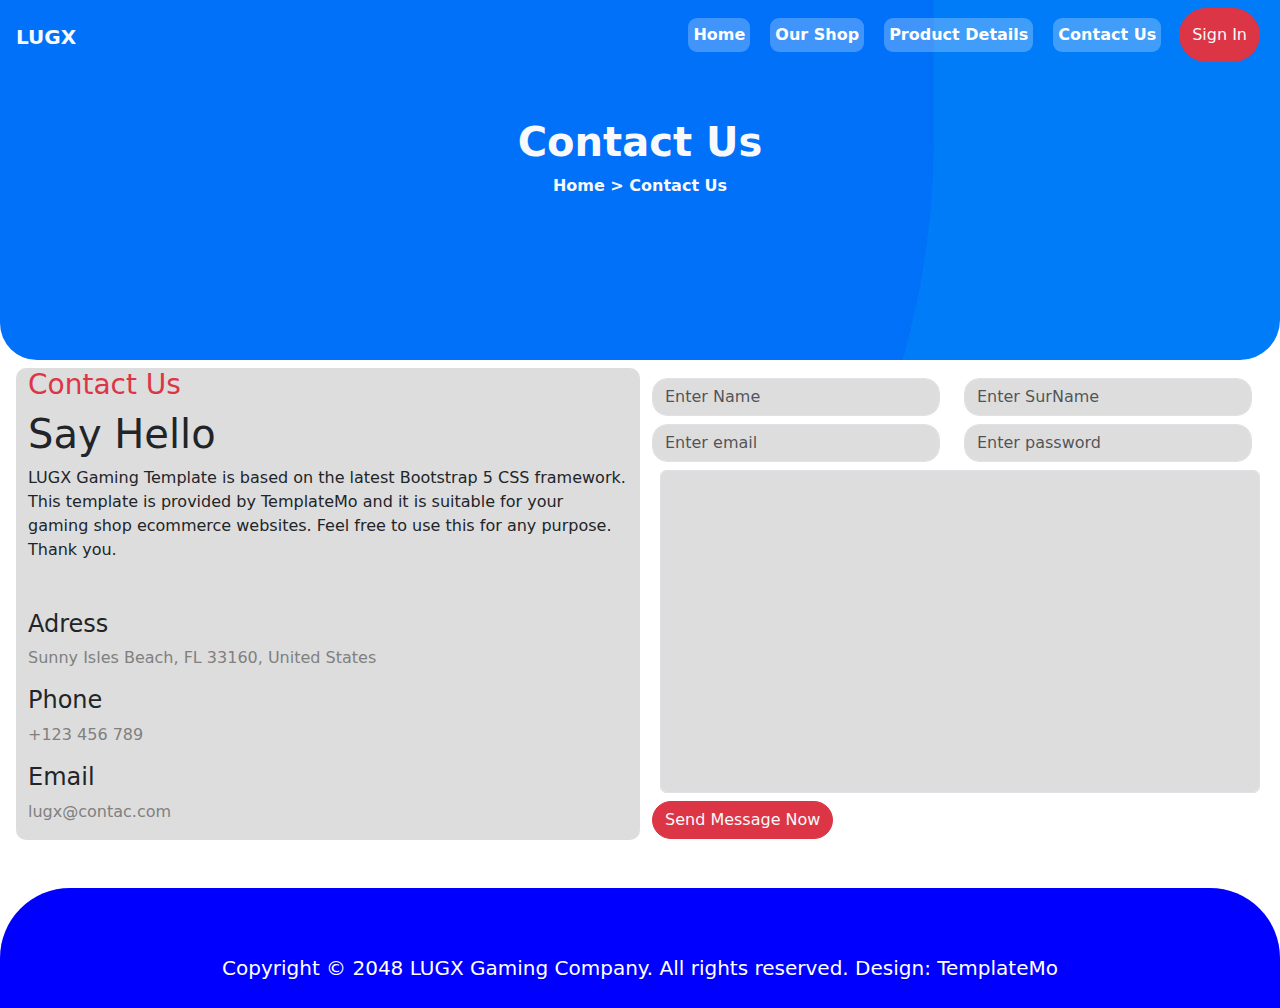
<file: contact.html>
<!DOCTYPE html>
<html lang="ar">

<head>
    <meta charset="UTF-8">
    <meta name="viewport" content="width=device-width, initial-scale=1.0">
    <title>Lugx</title>
    <link rel="stylesheet" href="style.css">
    <link rel="stylesheet" href="https://cdnjs.cloudflare.com/ajax/libs/font-awesome/6.4.2/css/all.min.css" integrity="sha512-z3gLpd7yknf1YoNbCzqRKc4qyor8gaKU1qmn+CShxbuBusANI9QpRohGBreCFkKxLhei6S9CQXFEbbKuqLg0DA==" crossorigin="anonymous" referrerpolicy="no-referrer"
    />
    <link href="https://cdn.jsdelivr.net/npm/bootstrap@5.3.3/dist/css/bootstrap.min.css" rel="stylesheet" integrity="sha384-QWTKZyjpPEjISv5WaRU9OFeRpok6YctnYmDr5pNlyT2bRjXh0JMhjY6hW+ALEwIH" crossorigin="anonymous">

</head>

<body>
    <!-- start page -->
    <div class="page">
        <div class="header position-relative" id="one">
            <nav class="navbar navbar-expand-lg">
                <div class="container-fluid">
                    <a class="navbar-brand text-light fw-bold" href="#"> <i class="fa-brands fa-pied-piper" style="color: #efeff1;margin-right: 4px;font-size: 27px;"></i>LUGX</a>
                    <button class="navbar-toggler" type="button" data-bs-toggle="collapse" data-bs-target="#navbarSupportedContent" aria-controls="navbarSupportedContent" aria-expanded="false" aria-label="Toggle navigation">
                    <span class="navbar-toggler-icon"></span>
                  </button>
                    <div class="collapse navbar-collapse" id="navbarSupportedContent">
                        <ul class="navbar-nav ms-auto mb-2 mb-lg-0">
                            <li class="nav-item">
                                <a class="nav-link active" aria-current="page" href="index.html">Home</a>
                            </li>
                            <li class="nav-item">
                                <a class="nav-link" href="shop.html">Our Shop</a>
                            </li>
                            <li class="nav-item">
                                <a class="nav-link" href="product.html">Product Details</a>
                            </li>
                            <li class="nav-item">
                                <a class="nav-link" href="contact.html">Contact Us</a>
                            </li>
                            <button class="btn btn-danger text-light rounded-pill ms-2 me-2" style="width: fit-content;">Sign In</button>
                        </ul>
                    </div>
                </div>
            </nav>
            <div class="content text-center mt-5">
                <div class="row mt-4 m-2  ">
                    <div class="col-12">
                        <h1 class="text-light fw-bold">Contact Us</h1>
                        <span class="text-light fw-bold">Home > Contact Us</span>
                    </div>

                </div>
            </div>
            <!-- --------------------------------------------------------------- -->

        </div>
        <!-- start content -->
        <div class="content m-2">
            <div class=" row m-2 ">
                <div class="col-md-6 col-lg-6 " style="background-color: #ddd;border-radius: 10px;;">
                    <div class="info ">
                        <h3 class="text-danger mb-2 ">Contact Us</h3>
                        <h1 class="text-dark mb-2 ">Say Hello</h1>
                        <p>LUGX Gaming Template is based on the latest Bootstrap 5 CSS framework. This template is provided by TemplateMo and it is suitable for your gaming shop ecommerce websites. Feel free to use this for any purpose. Thank you.</p>
                        <div class="content mt-5 ">
                            <h4>Adress</h4>
                            <p style="color: grey; ">Sunny Isles Beach, FL 33160, United States
                            </p>
                            <h4>Phone</h4>
                            <p style="color: grey; ">+123 456 789
                            </p>
                            <h4>Email</h4>
                            <p style="color: grey; ">lugx@contac.com
                            </p>

                        </div>
                    </div>
                </div>
                <div class="col-md-6 col-lg-6 " style="margin-top: 10px;">
                    <form>
                        <div class="row mb-2">
                            <div class="col ">
                                <input type="text " style="border-radius: 15px;background-color: #ddd;" class="form-control " placeholder="Enter Name " name="email ">
                            </div>
                            <div class="col ">
                                <input type="text " style="border-radius: 15px;background-color: #ddd;" class="form-control " placeholder="Enter SurName " name="pswd ">
                            </div>
                        </div>
                    </form>
                    <form>
                        <div class="row mt-2">
                            <div class="col ">
                                <input type="email " style="border-radius: 15px;background-color: #ddd;" class="form-control " placeholder="Enter email " name="email ">
                            </div>
                            <div class="col ">
                                <input type="password " style="border-radius: 15px;background-color: #ddd;" class="form-control " placeholder="Enter password " name="pswd ">
                            </div>
                        </div>
                    </form>
                    <textarea class="form-control m-2" style="background-color: #ddd;resize: none;height: 70%;" rows="5" id="comment" name="text"></textarea>
                    <button class="btn btn-danger text-light rounded-pill">Send Message Now</button>
                </div>
            </div>
        </div>
        <!-- end content -->
        <!-- start after content -->
        <!-- end after contetnt -->
        <!-- start action -->
        <!-- end action -->
        <div class="footer mt-5 ">
            <div class=" mt-5 continer text-center ">
                <h5>Copyright © 2048 LUGX Gaming Company. All rights reserved. Design: TemplateMo</h5>

            </div>
        </div>
        <!-- end top game-->
    </div>
    <!-- end page -->














    <script src="https://cdn.jsdelivr.net/npm/bootstrap@5.3.3/dist/js/bootstrap.bundle.min.js " integrity="sha384-YvpcrYf0tY3lHB60NNkmXc5s9fDVZLESaAA55NDzOxhy9GkcIdslK1eN7N6jIeHz " crossorigin="anonymous "></script>
</body>

</html>

</html>
</file>
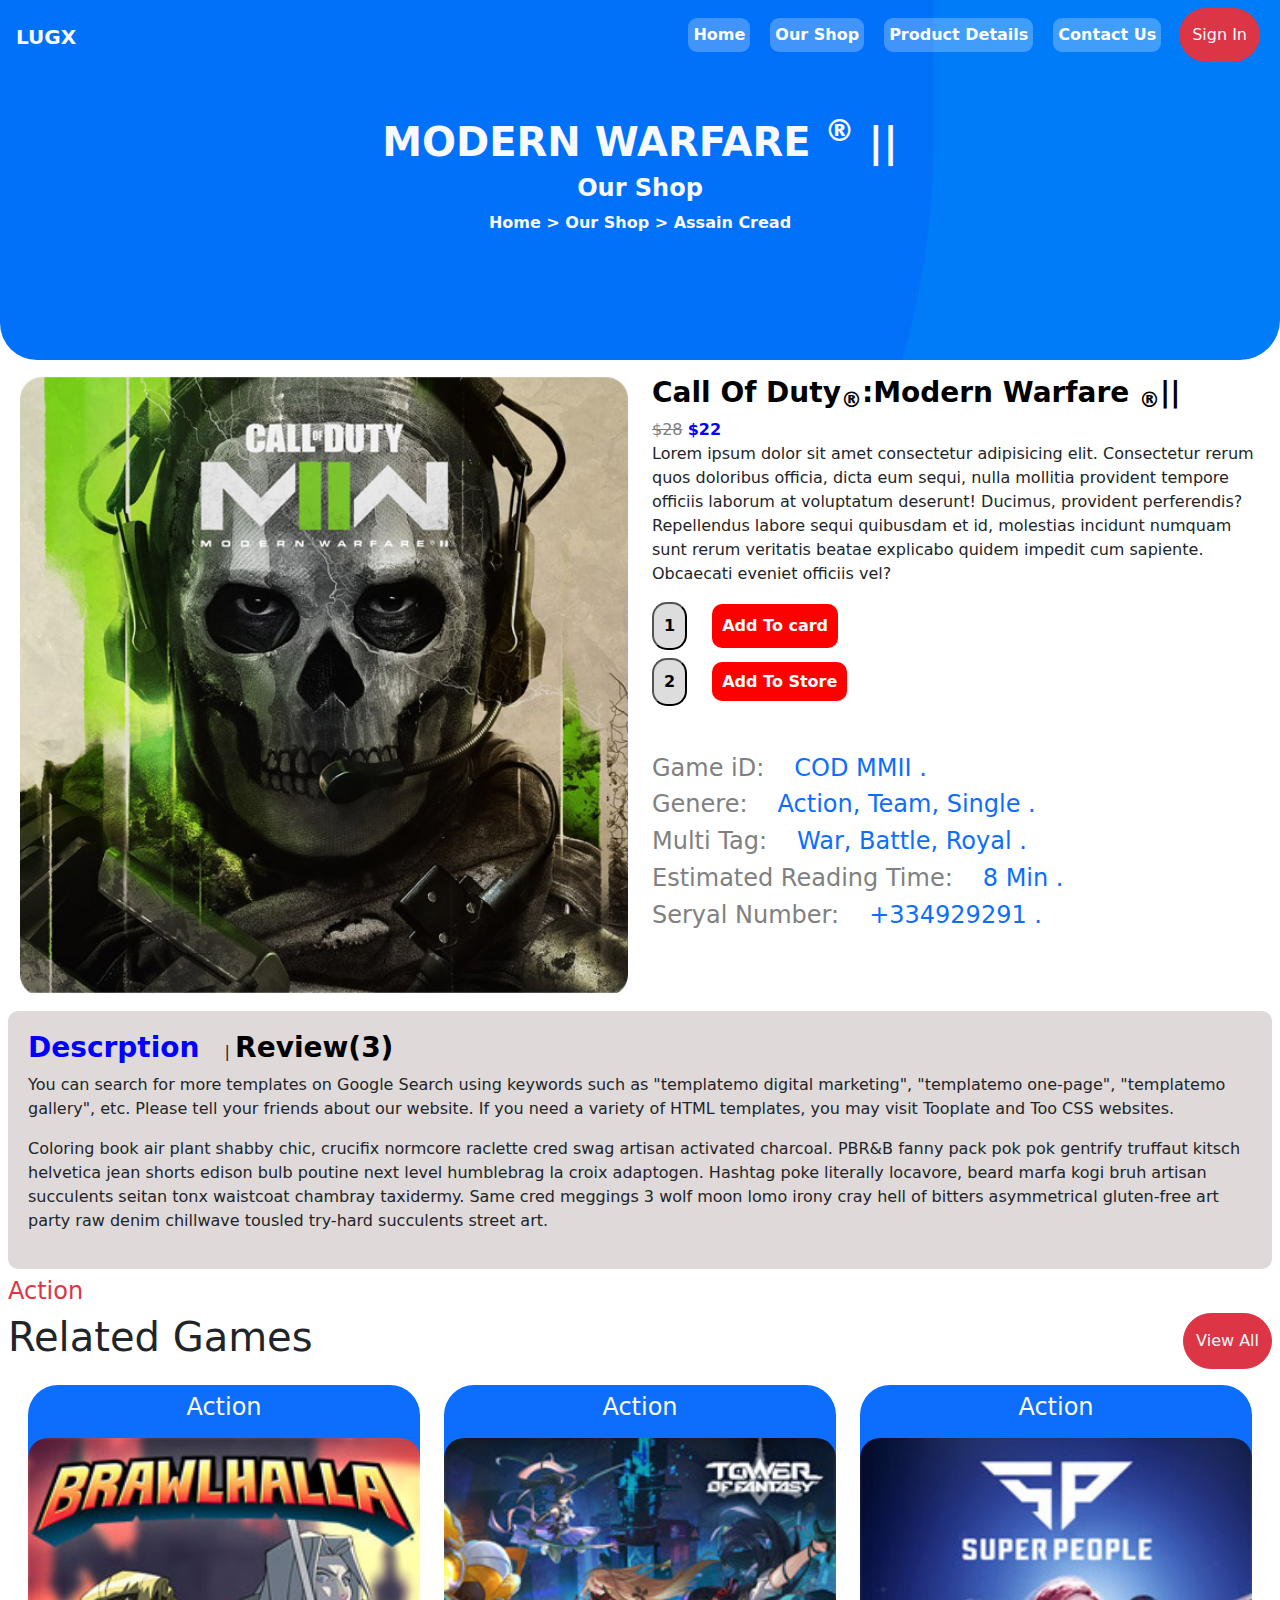
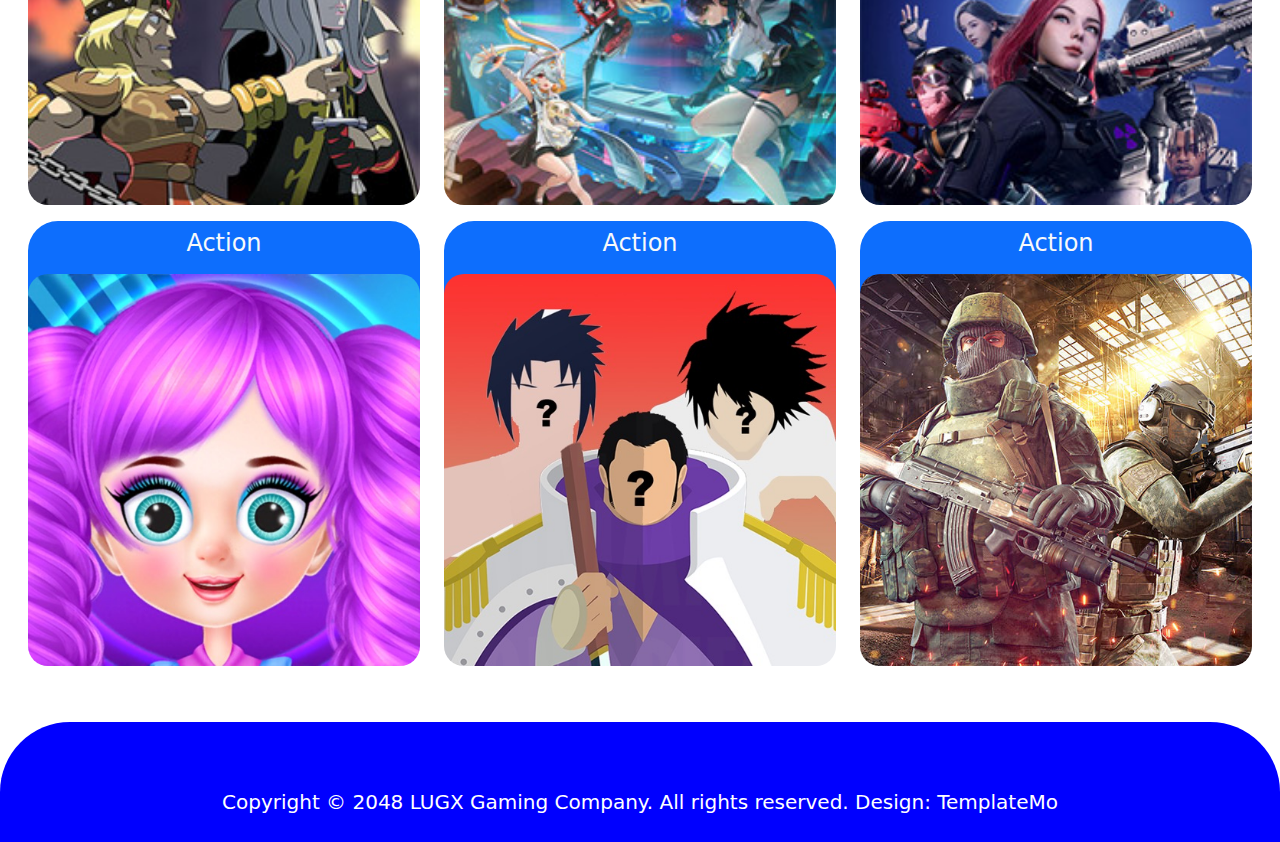
<file: produt.html>
<!DOCTYPE html>
<html lang="ar">

<head>
    <meta charset="UTF-8">
    <meta name="viewport" content="width=device-width, initial-scale=1.0">
    <title>Lugx</title>
    <link rel="stylesheet" href="style.css">
    <link rel="stylesheet" href="https://cdnjs.cloudflare.com/ajax/libs/font-awesome/6.4.2/css/all.min.css" integrity="sha512-z3gLpd7yknf1YoNbCzqRKc4qyor8gaKU1qmn+CShxbuBusANI9QpRohGBreCFkKxLhei6S9CQXFEbbKuqLg0DA==" crossorigin="anonymous" referrerpolicy="no-referrer"
    />
    <link href="https://cdn.jsdelivr.net/npm/bootstrap@5.3.3/dist/css/bootstrap.min.css" rel="stylesheet" integrity="sha384-QWTKZyjpPEjISv5WaRU9OFeRpok6YctnYmDr5pNlyT2bRjXh0JMhjY6hW+ALEwIH" crossorigin="anonymous">

</head>

<body>
    <!-- start page -->
    <div class="page">
        <div class="header position-relative" id="one">
            <nav class="navbar navbar-expand-lg">
                <div class="container-fluid">
                    <a class="navbar-brand text-light fw-bold" href="#"> <i class="fa-brands fa-pied-piper" style="color: #efeff1;margin-right: 4px;font-size: 27px;"></i>LUGX</a>
                    <button class="navbar-toggler" type="button" data-bs-toggle="collapse" data-bs-target="#navbarSupportedContent" aria-controls="navbarSupportedContent" aria-expanded="false" aria-label="Toggle navigation">
                    <span class="navbar-toggler-icon"></span>
                  </button>
                    <div class="collapse navbar-collapse" id="navbarSupportedContent">
                        <ul class="navbar-nav ms-auto mb-2 mb-lg-0">
                            <li class="nav-item">
                                <a class="nav-link active" aria-current="page" href="index.html">Home</a>
                            </li>
                            <li class="nav-item">
                                <a class="nav-link" href="shop.html">Our Shop</a>
                            </li>
                            <li class="nav-item">
                                <a class="nav-link" href="product.html">Product Details</a>
                            </li>
                            <li class="nav-item">
                                <a class="nav-link" href="contact.html">Contact Us</a>
                            </li>
                            <button class="btn btn-danger text-light rounded-pill ms-2 me-2" style="width: fit-content;">Sign In</button>
                        </ul>
                    </div>
                </div>
            </nav>
            <div class="content text-center mt-5">
                <div class="row mt-4 m-2  ">
                    <div class="col-12">
                        <h1 class="text-light fw-bold">MODERN WARFARE <sup>&reg;</sup> || </h1>
                        <h4 class="text-light fw-bold">Our Shop</h4>
                        <span class="text-light fw-bold">Home > Our Shop > Assain Cread</span>
                    </div>

                </div>
            </div>
            <!-- --------------------------------------------------------------- -->

        </div>
        <!-- start content -->
        <div class="content">
            <div class="row mt-2 m-2">
                <div class="col-md-6 col-lg-6 mb-2 mt-2">
                    <div class="image text-center mx-auto">
                        <img src="img/single-game.jpg" class=" w-100 rounded" alt="">
                    </div>

                </div>
                <div class="col-md-6 col-lg-6 mb-2 mt-2">
                    <div class="text">
                        <h3 style="color: black;font-weight: bold;">Call Of Duty<sub>&reg;</sub>:Modern Warfare <sub>&reg;</sub>||</h3>
                        <span style="color: grey;"> <del>$28</del></span>
                        <span style="color: blue; font-weight: bold;">$22</span>

                        <p>Lorem ipsum dolor sit amet consectetur adipisicing elit. Consectetur rerum quos doloribus officia, dicta eum sequi, nulla mollitia provident tempore officiis laborum at voluptatum deserunt! Ducimus, provident perferendis? Repellendus
                            labore sequi quibusdam et id, molestias incidunt numquam sunt rerum veritatis beatae explicabo quidem impedit cum sapiente. Obcaecati eveniet officiis vel?</p>
                        <button style="background-color: #ddd;padding: 10px;border-radius: 15px;color: black;font-weight: bold;">1</button>
                        <span style="color: white;font-weight: bold;background-color: red;margin-bottom: 10px;display: inline-block;padding: 10px;border-radius: 10px;margin-left: 20px;cursor: pointer;">Add To card</span>
                        <br>
                        <button style="background-color: #ddd;padding: 10px;border-radius: 15px;color: black;font-weight: bold;">2</button>
                        <span style="color: white;font-weight: bold;background-color: red;margin-top: 5px;padding: 10px;border-radius: 10px;margin-left: 20px;cursor: pointer;">Add To Store</span>
                    </div>
                    <div class="end mt-5">
                        <div class="box d-flex">
                            <h4 style="color: gray;margin-right: 30px;">Game iD:</h4>
                            <h4 class="text-primary"> COD MMII .</h4>

                        </div>
                        <div class="box d-flex">
                            <h4 style="color: gray;margin-right: 30px;">Genere:</h4>
                            <h4 class="text-primary"> Action, Team, Single .</h4>

                        </div>
                        <div class="box d-flex">
                            <h4 style="color: gray;margin-right: 30px;">Multi Tag:</h4>
                            <h4 class="text-primary"> War, Battle, Royal .</h4>

                        </div>
                        <div class="box d-flex">
                            <h4 style="color: gray;margin-right: 30px;">Estimated Reading Time:</h4>
                            <h4 class="text-primary"> 8 Min .</h4>

                        </div>
                        <div class="box d-flex">
                            <h4 style="color: gray;margin-right: 30px;">Seryal Number:</h4>
                            <h4 class="text-primary"> +334929291 .</h4>

                        </div>

                    </div>

                </div>
            </div>
        </div>
        <!-- end content -->
        <!-- start after content -->
        <div class="after-ontent m-2" style="background-color: #dfd9d9;padding: 20px;border-radius: 10px;margin: 10px auto;">
            <div class="continer">
                <h3 style="color: blue;font-weight: bold;margin-right: 20px; display: inline-block;">
                    Descrption

                </h3>
                <span>|</span>
                <h3 style="color: black;font-weight: bold;display: inline-block;">Review(3)
                </h3>
                <p class="mb-3">You can search for more templates on Google Search using keywords such as "templatemo digital marketing", "templatemo one-page", "templatemo gallery", etc. Please tell your friends about our website. If you need a variety of HTML templates,
                    you may visit Tooplate and Too CSS websites.</p>
                <p>
                    Coloring book air plant shabby chic, crucifix normcore raclette cred swag artisan activated charcoal. PBR&B fanny pack pok pok gentrify truffaut kitsch helvetica jean shorts edison bulb poutine next level humblebrag la croix adaptogen. Hashtag poke literally
                    locavore, beard marfa kogi bruh artisan succulents seitan tonx waistcoat chambray taxidermy. Same cred meggings 3 wolf moon lomo irony cray hell of bitters asymmetrical gluten-free art party raw denim chillwave tousled try-hard succulents
                    street art.</p>

            </div>
        </div>
        <!-- end after contetnt -->
        <!-- start action -->
        <div class="action m-2">
            <div class="continer">
                <h4 class="text-danger">Action</h4>
                <div class="box  d-flex justify-content-between  ">
                    <h1>Related Games</h1>
                    <button class="btn btn-danger text-light  rounded-pill">View All</button>
                </div>

            </div>
            <div class="content">
                <div class="row m-2">
                    <div class="col-md-4 col-lg-4">
                        <div class="box mb-2  text-center bg-primary" style="border-radius: 30px;">
                            <h4 class="text-light m-2 p-2">Action</h4>
                            <div class="image">
                                <img src="img/categories-01 (1).jpg" style="border-top-left-radius: 20px;border-top-right-radius: 20px;border-bottom-left-radius: 20px;
                                border-bottom-right-radius: 20px;" class="w-100" alt="">
                            </div>

                        </div>

                    </div>
                    <div class="col-md-4 col-lg-4">
                        <div class="box mb-2  text-center bg-primary" style="border-radius: 30px;">
                            <h4 class="text-light m-2 p-2">Action</h4>
                            <div class="image">
                                <img src="img/categories-03.jpg" style="border-top-left-radius: 20px;border-top-right-radius: 20px;border-bottom-left-radius: 20px;
                                border-bottom-right-radius: 20px;" class="w-100" alt="">
                            </div>

                        </div>

                    </div>
                    <div class="col-md-4 col-lg-4">
                        <div class="box mb-2  text-center bg-primary" style="border-radius: 30px;">
                            <h4 class="text-light m-2 p-2">Action</h4>
                            <div class="image">
                                <img src="img/categories-04 (1).jpg" style="border-top-left-radius: 20px;border-top-right-radius: 20px;border-bottom-left-radius: 20px;
                                border-bottom-right-radius: 20px;" class="w-100" alt="">
                            </div>

                        </div>

                    </div>
                    <div class="col-md-4 col-lg-4">
                        <div class="box mb-2  text-center bg-primary" style="border-radius: 30px;">
                            <h4 class="text-light m-2 p-2">Action</h4>
                            <div class="image">
                                <img src="img/team-08.jpg" style="border-top-left-radius: 20px;border-top-right-radius: 20px;border-bottom-left-radius: 20px;
                                border-bottom-right-radius: 20px;" class="w-100" alt="">
                            </div>

                        </div>

                    </div>
                    <div class="col-md-4 col-lg-4">
                        <div class="box mb-2  text-center bg-primary" style="border-radius: 30px;">
                            <h4 class="text-light m-2 p-2">Action</h4>
                            <div class="image">
                                <img src="img/team-04.jpg" style="border-top-left-radius: 20px;border-top-right-radius: 20px;border-bottom-left-radius: 20px;
                                border-bottom-right-radius: 20px;" class="w-100" alt="">
                            </div>

                        </div>

                    </div>
                    <div class="col-md-4 col-lg-4">
                        <div class="box mb-2  text-center bg-primary" style="border-radius: 30px;">
                            <h4 class="text-light m-2 p-2">Action</h4>
                            <div class="image">
                                <img src="img/team-02.jpg" style="border-top-left-radius: 20px;border-top-right-radius: 20px;border-bottom-left-radius: 20px;
                                border-bottom-right-radius: 20px;" class="w-100" alt="">
                            </div>

                        </div>

                    </div>

                </div>
            </div>
        </div>
        <!-- end action -->
        <div class="footer mt-5 ">
            <div class=" mt-5 continer text-center ">
                <h5>Copyright © 2048 LUGX Gaming Company. All rights reserved. Design: TemplateMo</h5>

            </div>
        </div>
        <!-- end top game-->
    </div>
    <!-- end page -->














    <script src="https://cdn.jsdelivr.net/npm/bootstrap@5.3.3/dist/js/bootstrap.bundle.min.js " integrity="sha384-YvpcrYf0tY3lHB60NNkmXc5s9fDVZLESaAA55NDzOxhy9GkcIdslK1eN7N6jIeHz " crossorigin="anonymous "></script>
</body>

</html>

</html>
</file>
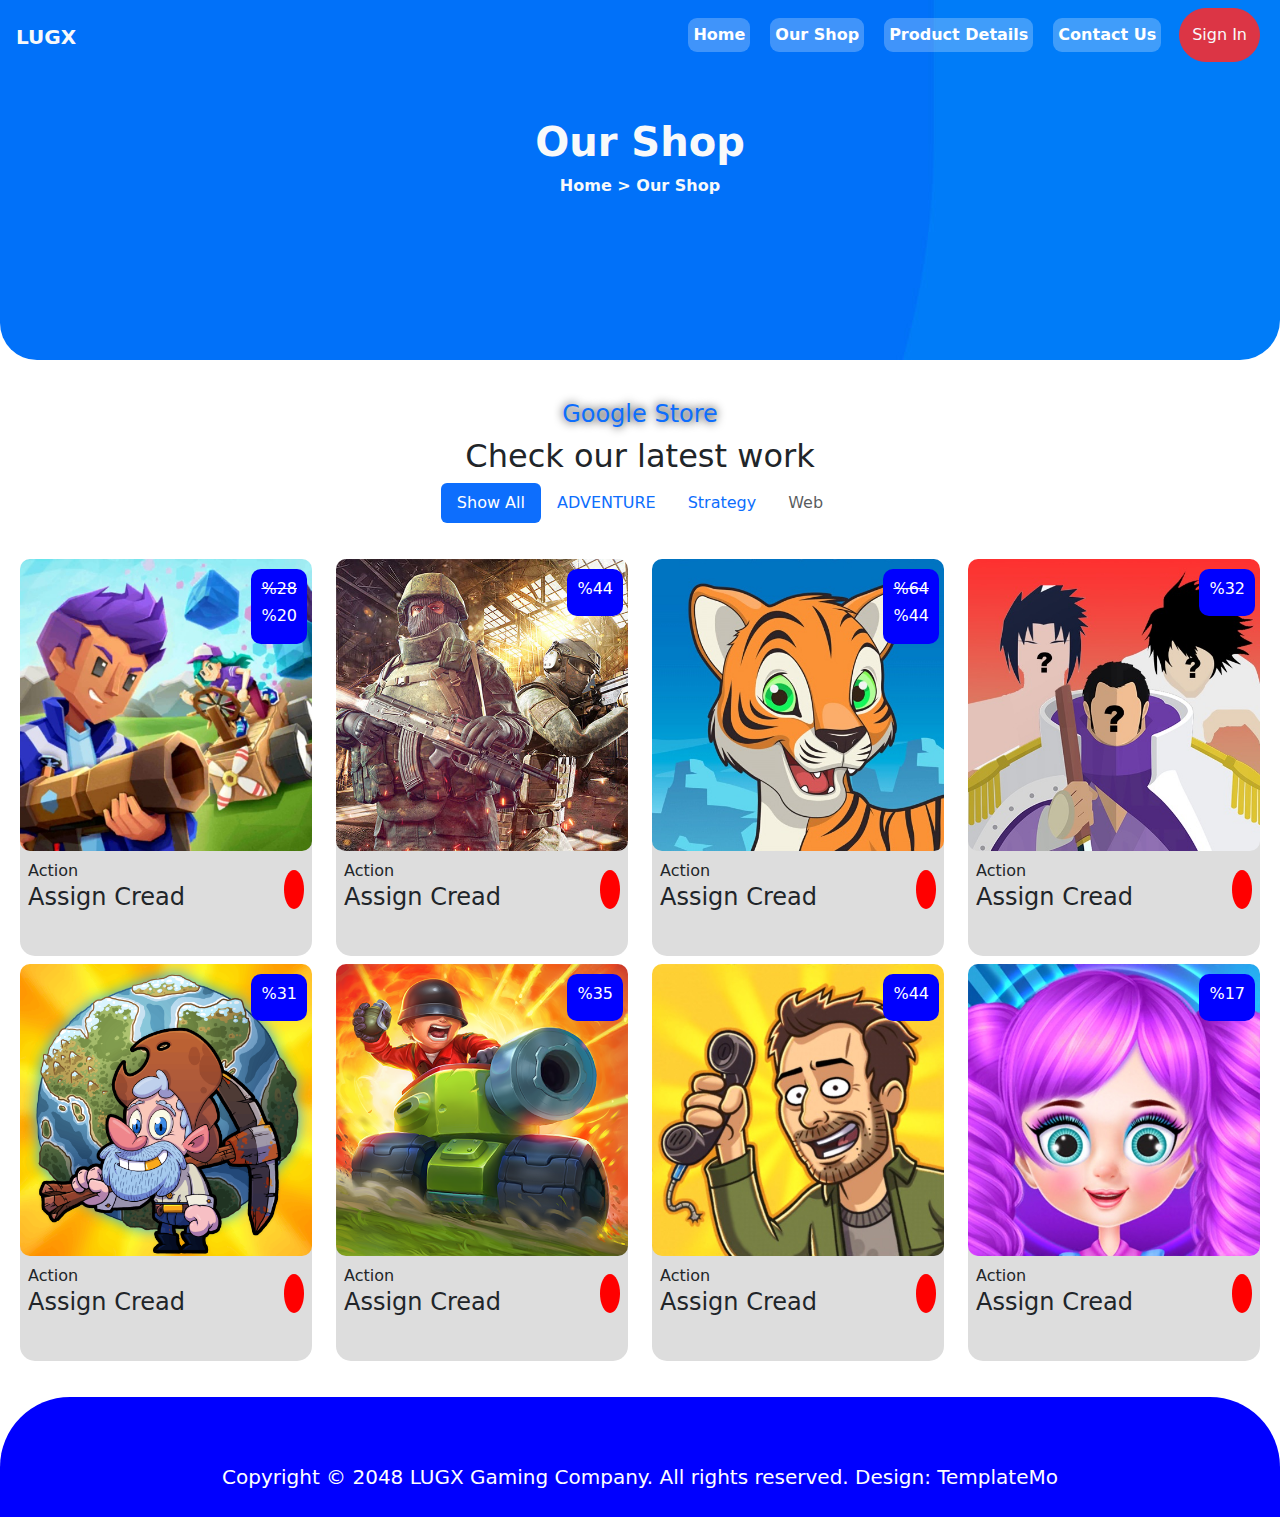
<file: shop.html>
<!DOCTYPE html>
<html lang="ar">

<head>
    <meta charset="UTF-8">
    <meta name="viewport" content="width=device-width, initial-scale=1.0">
    <title>Lugx</title>
    <link rel="stylesheet" href="style.css">
    <link rel="stylesheet" href="https://cdnjs.cloudflare.com/ajax/libs/font-awesome/6.4.2/css/all.min.css" integrity="sha512-z3gLpd7yknf1YoNbCzqRKc4qyor8gaKU1qmn+CShxbuBusANI9QpRohGBreCFkKxLhei6S9CQXFEbbKuqLg0DA==" crossorigin="anonymous" referrerpolicy="no-referrer"
    />
    <link href="https://cdn.jsdelivr.net/npm/bootstrap@5.3.3/dist/css/bootstrap.min.css" rel="stylesheet" integrity="sha384-QWTKZyjpPEjISv5WaRU9OFeRpok6YctnYmDr5pNlyT2bRjXh0JMhjY6hW+ALEwIH" crossorigin="anonymous">

</head>

<body>
    <!-- start page -->
    <div class="page">
        <div class="header position-relative" id="one">
            <nav class="navbar navbar-expand-lg">
                <div class="container-fluid">
                    <a class="navbar-brand text-light fw-bold" href="#"> <i class="fa-brands fa-pied-piper" style="color: #efeff1;margin-right: 4px;font-size: 27px;"></i>LUGX</a>
                    <button class="navbar-toggler" type="button" data-bs-toggle="collapse" data-bs-target="#navbarSupportedContent" aria-controls="navbarSupportedContent" aria-expanded="false" aria-label="Toggle navigation">
                    <span class="navbar-toggler-icon"></span>
                  </button>
                    <div class="collapse navbar-collapse" id="navbarSupportedContent">
                        <ul class="navbar-nav ms-auto mb-2 mb-lg-0">
                            <li class="nav-item">
                                <a class="nav-link active" aria-current="page" href="index.html">Home</a>
                            </li>
                            <li class="nav-item">
                                <a class="nav-link" href="shop.html">Our Shop</a>
                            </li>
                            <li class="nav-item">
                                <a class="nav-link" href="produt.html">Product Details</a>
                            </li>
                            <li class="nav-item">
                                <a class="nav-link" href="contact.html">Contact Us</a>
                            </li>
                            <button class="btn btn-danger text-light rounded-pill ms-2 me-2" style="width: fit-content;">Sign In</button>
                        </ul>
                    </div>
                </div>
            </nav>
            <div class="content text-center mt-5">
                <div class="row mt-4 m-2  ">
                    <div class="col-12">
                        <h1 class="text-light fw-bold">Our Shop</h1>
                        <span class="text-light fw-bold">Home > Our Shop</span>
                    </div>

                </div>
            </div>
            <!-- --------------------------------------------------------------- -->

        </div>
        <!-- start google store -->
        <!-- statrt portfilo -->
        <div class="portfilo" id="por" style="margin-top: 40px;">
            <div class="continer text-center">
                <h4 class="text-primary" style="text-shadow: 0 0 10px black;">Google Store</h4>
                <h2>Check our latest work



                </h2>
            </div>
            <div class="content">
                <ul class="nav nav-pills mb-3 justify-content-center" id="pills-tab" role="tablist">
                    <li class="nav-item" role="presentation">
                        <button class="nav-link active" id="pills-home-tab" data-bs-toggle="pill" data-bs-target="#pills-home" type="button" role="tab" aria-controls="pills-home" aria-selected="true"> Show All</button>
                    </li>
                    <li class="nav-item" role="presentation">
                        <button class="nav-link" id="pills-profile-tab" data-bs-toggle="pill" data-bs-target="#pills-profile" type="button" role="tab" aria-controls="pills-profile" aria-selected="false">ADVENTURE</button>
                    </li>
                    <li class="nav-item" role="presentation">
                        <button class="nav-link" id="pills-contact-tab" data-bs-toggle="pill" data-bs-target="#pills-contact" type="button" role="tab" aria-controls="pills-contact" aria-selected="false">Strategy</button>
                    </li>
                    <li class="nav-item" role="presentation">
                        <button class="nav-link" id="pills-disabled-tab" data-bs-toggle="pill" data-bs-target="#pills-disabled" type="button" role="tab" aria-controls="pills-disabled" aria-selected="false" disabled>Web</button>
                    </li>
                </ul>
                <div class="tab-content" id="pills-tabContent">
                    <div class="tab-pane fade show active" id="pills-home" role="tabpanel" aria-labelledby="pills-home-tab" tabindex="0">
                        <!-- start all -->
                        <div class="row m-2">
                            <div class="col-md-6 col-lg-3 mb-2">
                                <div class="box mb-2 lgh-lg">
                                    <div class="image">
                                        <img src="img/team-01.jpg" class="w-100" alt="">
                                        <div class="info">
                                            <h6 style="text-decoration: line-through;">%28</h6>
                                            <h6>%20</h6>
                                        </div>
                                    </div>
                                    <div class="text d-flex  justify-content-between align-items-center  p-2">
                                        <div class="left">
                                            <span>Action</span>
                                            <h4>Assign Cread</h4>
                                        </div>
                                        <div class="right">
                                            <i class="fa-solid fa-gem" style="color: #edeff3;background-color: red;padding: 10px;border-radius: 50%;transition: 1s;"></i>

                                        </div>
                                    </div>

                                </div>

                            </div>
                            <div class="col-md-6 col-lg-3 mb-2">
                                <div class="box mb-2 lgh-lg">
                                    <div class="image">
                                        <img src="img/team-02.jpg" class="w-100" alt="">
                                        <div class="info">
                                            <h6>%44</h6>
                                        </div>
                                    </div>
                                    <div class="text d-flex  justify-content-between align-items-center  p-2">
                                        <div class="left">
                                            <span>Action</span>
                                            <h4>Assign Cread</h4>
                                        </div>
                                        <div class="right">
                                            <i class="fa-solid fa-gem" style="color: #edeff3;background-color: red;padding: 10px;border-radius: 50%;transition: 1s;"></i>

                                        </div>
                                    </div>

                                </div>

                            </div>
                            <div class="col-md-6 col-lg-3 mb-2">
                                <div class="box mb-2 lgh-lg">
                                    <div class="image">
                                        <img src="img/team-03.jpg" class="w-100" alt="">
                                        <div class="info">
                                            <h6 style="text-decoration: line-through;">%64</h6>
                                            <h6>%44</h6>
                                        </div>
                                    </div>
                                    <div class="text d-flex  justify-content-between align-items-center  p-2">
                                        <div class="left">
                                            <span>Action</span>
                                            <h4>Assign Cread</h4>
                                        </div>
                                        <div class="right">
                                            <i class="fa-solid fa-gem" style="color: #edeff3;background-color: red;padding: 10px;border-radius: 50%;transition: 1s;"></i>

                                        </div>
                                    </div>

                                </div>

                            </div>
                            <div class="col-md-6 col-lg-3 mb-2">
                                <div class="box mb-2 lgh-lg">
                                    <div class="image">
                                        <img src="img/team-04.jpg" class="w-100" alt="">
                                        <div class="info">
                                            <h6>%32</h6>
                                        </div>
                                    </div>
                                    <div class="text d-flex  justify-content-between align-items-center  p-2">
                                        <div class="left">
                                            <span>Action</span>
                                            <h4>Assign Cread</h4>
                                        </div>
                                        <div class="right">
                                            <i class="fa-solid fa-gem" style="color: #edeff3;background-color: red;padding: 10px;border-radius: 50%;transition: 1s;"></i>

                                        </div>
                                    </div>

                                </div>

                            </div>
                            <div class="col-md-6 col-lg-3 mb-2">
                                <div class="box mb-2 lgh-lg">
                                    <div class="image">
                                        <img src="img/team-05.png" class="w-100" alt="">
                                        <div class="info">
                                            <h6>%31</h6>
                                        </div>
                                    </div>
                                    <div class="text d-flex  justify-content-between align-items-center  p-2">
                                        <div class="left">
                                            <span>Action</span>
                                            <h4>Assign Cread</h4>
                                        </div>
                                        <div class="right">
                                            <i class="fa-solid fa-gem" style="color: #edeff3;background-color: red;padding: 10px;border-radius: 50%;transition: 1s;"></i>

                                        </div>
                                    </div>

                                </div>

                            </div>
                            <div class="col-md-6 col-lg-3 mb-2">
                                <div class="box mb-2 lgh-lg">
                                    <div class="image">
                                        <img src="img/team-06.png" class="w-100" alt="">
                                        <div class="info">
                                            <h6>%35</h6>
                                        </div>
                                    </div>
                                    <div class="text d-flex  justify-content-between align-items-center  p-2">
                                        <div class="left">
                                            <span>Action</span>
                                            <h4>Assign Cread</h4>
                                        </div>
                                        <div class="right">
                                            <i class="fa-solid fa-gem" style="color: #edeff3;background-color: red;padding: 10px;border-radius: 50%;transition: 1s;"></i>

                                        </div>
                                    </div>

                                </div>

                            </div>
                            <div class="col-md-6 col-lg-3 mb-2">
                                <div class="box mb-2 lgh-lg">
                                    <div class="image">
                                        <img src="img/team-07.jpg" class="w-100" alt="">
                                        <div class="info">
                                            <h6>%44</h6>
                                        </div>
                                    </div>
                                    <div class="text d-flex  justify-content-between align-items-center  p-2">
                                        <div class="left">
                                            <span>Action</span>
                                            <h4>Assign Cread</h4>
                                        </div>
                                        <div class="right">
                                            <i class="fa-solid fa-gem" style="color: #edeff3;background-color: red;padding: 10px;border-radius: 50%;transition: 1s;"></i>

                                        </div>
                                    </div>

                                </div>

                            </div>
                            <div class="col-md-6 col-lg-3 mb-2">
                                <div class="box mb-2 lgh-lg">
                                    <div class="image">
                                        <img src="img/team-08.jpg" class="w-100" alt="">
                                        <div class="info">
                                            <h6>%17</h6>
                                        </div>
                                    </div>
                                    <div class="text d-flex  justify-content-between align-items-center  p-2">
                                        <div class="left">
                                            <span>Action</span>
                                            <h4>Assign Cread</h4>
                                        </div>
                                        <div class="right">
                                            <i class="fa-solid fa-gem" style="color: #edeff3;background-color: red;padding: 10px;border-radius: 50%;transition: 1s;"></i>

                                        </div>
                                    </div>

                                </div>

                            </div>
                        </div>
                    </div>




                    <!-- end all -->
                    <div class="tab-pane fade" id="pills-profile" role="tabpanel" aria-labelledby="pills-profile-tab" tabindex="0">
                        <!-- start app -->
                        <div class="row m-2">
                            <div class="col-md-6 col-lg-3 mb-2">
                                <div class="box mb-2 lgh-lg">
                                    <div class="image">
                                        <img src="img/friend-02.jpg" class="w-100" alt="">
                                        <div class="info">
                                            <h6 style="text-decoration: line-through;">%28</h6>
                                            <h6>%20</h6>
                                        </div>
                                    </div>
                                    <div class="text d-flex  justify-content-between align-items-center  p-2">
                                        <div class="left">
                                            <span>Action</span>
                                            <h4>Assign Cread</h4>
                                        </div>
                                        <div class="right">
                                            <i class="fa-solid fa-gem" style="color: #edeff3;background-color: red;padding: 10px;border-radius: 50%;transition: 1s;"></i>

                                        </div>
                                    </div>

                                </div>

                            </div>
                            <div class="col-md-6 col-lg-3 mb-2">
                                <div class="box mb-2 lgh-lg">
                                    <div class="image">
                                        <img src="img/friend-03.jpg" class="w-100" alt="">
                                        <div class="info">
                                            <h6>%44</h6>
                                        </div>
                                    </div>
                                    <div class="text d-flex  justify-content-between align-items-center  p-2">
                                        <div class="left">
                                            <span>Action</span>
                                            <h4>Assign Cread</h4>
                                        </div>
                                        <div class="right">
                                            <i class="fa-solid fa-gem" style="color: #edeff3;background-color: red;padding: 10px;border-radius: 50%;transition: 1s;"></i>

                                        </div>
                                    </div>

                                </div>

                            </div>
                            <div class="col-md-6 col-lg-3 mb-2">
                                <div class="box mb-2 lgh-lg">
                                    <div class="image">
                                        <img src="img/categories-03.jpg" class="w-100" alt="">
                                        <div class="info">
                                            <h6 style="text-decoration: line-through;">%64</h6>
                                            <h6>%44</h6>
                                        </div>
                                    </div>
                                    <div class="text d-flex  justify-content-between align-items-center  p-2">
                                        <div class="left">
                                            <span>Action</span>
                                            <h4>Assign Cread</h4>
                                        </div>
                                        <div class="right">
                                            <i class="fa-solid fa-gem" style="color: #edeff3;background-color: red;padding: 10px;border-radius: 50%;transition: 1s;"></i>

                                        </div>
                                    </div>

                                </div>

                            </div>
                            <div class="col-md-6 col-lg-3 mb-2">
                                <div class="box mb-2 lgh-lg">
                                    <div class="image">
                                        <img src="img/friend-01.jpg" class="w-100" alt="">
                                        <div class="info">
                                            <h6>%32</h6>
                                        </div>
                                    </div>
                                    <div class="text d-flex  justify-content-between align-items-center  p-2">
                                        <div class="left">
                                            <span>Action</span>
                                            <h4>Assign Cread</h4>
                                        </div>
                                        <div class="right">
                                            <i class="fa-solid fa-gem" style="color: #edeff3;background-color: red;padding: 10px;border-radius: 50%;transition: 1s;"></i>

                                        </div>
                                    </div>

                                </div>

                            </div>
                            <div class="col-md-6 col-lg-3 mb-2">
                                <div class="box mb-2 lgh-lg">
                                    <div class="image">
                                        <img src="img/trending-04.jpg" class="w-100" alt="">
                                        <div class="info">
                                            <h6>%31</h6>
                                        </div>
                                    </div>
                                    <div class="text d-flex  justify-content-between align-items-center  p-2">
                                        <div class="left">
                                            <span>Action</span>
                                            <h4>Assign Cread</h4>
                                        </div>
                                        <div class="right">
                                            <i class="fa-solid fa-gem" style="color: #edeff3;background-color: red;padding: 10px;border-radius: 50%;transition: 1s;"></i>

                                        </div>
                                    </div>

                                </div>

                            </div>
                            <div class="col-md-6 col-lg-3 mb-2">
                                <div class="box mb-2 lgh-lg">
                                    <div class="image">
                                        <img src="img/trending-03.jpg" class="w-100" alt="">
                                        <div class="info">
                                            <h6>%35</h6>
                                        </div>
                                    </div>
                                    <div class="text d-flex  justify-content-between align-items-center  p-2">
                                        <div class="left">
                                            <span>Action</span>
                                            <h4>Assign Cread</h4>
                                        </div>
                                        <div class="right">
                                            <i class="fa-solid fa-gem" style="color: #edeff3;background-color: red;padding: 10px;border-radius: 50%;transition: 1s;"></i>

                                        </div>
                                    </div>

                                </div>

                            </div>
                            <div class="col-md-6 col-lg-3 mb-2">
                                <div class="box mb-2 lgh-lg">
                                    <div class="image">
                                        <img src="img/trending-02.jpg" class="w-100" alt="">
                                        <div class="info">
                                            <h6>%44</h6>
                                        </div>
                                    </div>
                                    <div class="text d-flex  justify-content-between align-items-center  p-2">
                                        <div class="left">
                                            <span>Action</span>
                                            <h4>Assign Cread</h4>
                                        </div>
                                        <div class="right">
                                            <i class="fa-solid fa-gem" style="color: #edeff3;background-color: red;padding: 10px;border-radius: 50%;transition: 1s;"></i>

                                        </div>
                                    </div>

                                </div>

                            </div>
                            <div class="col-md-6 col-lg-3 mb-2">
                                <div class="box mb-2 lgh-lg">
                                    <div class="image">
                                        <img src="img/trending-01.jpg" class="w-100" alt="">
                                        <div class="info">
                                            <h6>%17</h6>
                                        </div>
                                    </div>
                                    <div class="text d-flex  justify-content-between align-items-center  p-2">
                                        <div class="left">
                                            <span>Action</span>
                                            <h4>Assign Cread</h4>
                                        </div>
                                        <div class="right">
                                            <i class="fa-solid fa-gem" style="color: #edeff3;background-color: red;padding: 10px;border-radius: 50%;transition: 1s;"></i>

                                        </div>
                                    </div>

                                </div>

                            </div>
                        </div>
                        <!-- end app -->
                    </div>
                    <div class="tab-pane fade" id="pills-contact" role="tabpanel" aria-labelledby="pills-contact-tab" tabindex="0">
                        <!-- start card -->
                        <div class="row m-2">
                            <div class="col-md-6 col-lg-3 mb-2">
                                <div class="box mb-2 lgh-lg">
                                    <div class="image">
                                        <img src="img/top-game-01.jpg" class="w-100" alt="">
                                        <div class="info">
                                            <h6 style="text-decoration: line-through;">%28</h6>
                                            <h6>%20</h6>
                                        </div>
                                    </div>
                                    <div class="text d-flex  justify-content-between align-items-center  p-2">
                                        <div class="left">
                                            <span>Action</span>
                                            <h4>Assign Cread</h4>
                                        </div>
                                        <div class="right">
                                            <i class="fa-solid fa-gem" style="color: #edeff3;background-color: red;padding: 10px;border-radius: 50%;transition: 1s;"></i>

                                        </div>
                                    </div>

                                </div>

                            </div>
                            <div class="col-md-6 col-lg-3 mb-2">
                                <div class="box mb-2 lgh-lg">
                                    <div class="image">
                                        <img src="img/top-game-02.jpg" class="w-100" alt="">
                                        <div class="info">
                                            <h6>%44</h6>
                                        </div>
                                    </div>
                                    <div class="text d-flex  justify-content-between align-items-center  p-2">
                                        <div class="left">
                                            <span>Action</span>
                                            <h4>Assign Cread</h4>
                                        </div>
                                        <div class="right">
                                            <i class="fa-solid fa-gem" style="color: #edeff3;background-color: red;padding: 10px;border-radius: 50%;transition: 1s;"></i>

                                        </div>
                                    </div>

                                </div>

                            </div>
                            <div class="col-md-6 col-lg-3 mb-2">
                                <div class="box mb-2 lgh-lg">
                                    <div class="image">
                                        <img src="img/top-game-03.jpg" class="w-100" alt="">
                                        <div class="info">
                                            <h6 style="text-decoration: line-through;">%64</h6>
                                            <h6>%44</h6>
                                        </div>
                                    </div>
                                    <div class="text d-flex  justify-content-between align-items-center  p-2">
                                        <div class="left">
                                            <span>Action</span>
                                            <h4>Assign Cread</h4>
                                        </div>
                                        <div class="right">
                                            <i class="fa-solid fa-gem" style="color: #edeff3;background-color: red;padding: 10px;border-radius: 50%;transition: 1s;"></i>

                                        </div>
                                    </div>

                                </div>

                            </div>
                            <div class="col-md-6 col-lg-3 mb-2">
                                <div class="box mb-2 lgh-lg">
                                    <div class="image">
                                        <img src="img/top-game-04.jpg" class="w-100" alt="">
                                        <div class="info">
                                            <h6>%32</h6>
                                        </div>
                                    </div>
                                    <div class="text d-flex  justify-content-between align-items-center  p-2">
                                        <div class="left">
                                            <span>Action</span>
                                            <h4>Assign Cread</h4>
                                        </div>
                                        <div class="right">
                                            <i class="fa-solid fa-gem" style="color: #edeff3;background-color: red;padding: 10px;border-radius: 50%;transition: 1s;"></i>

                                        </div>
                                    </div>

                                </div>

                            </div>
                            <div class="col-md-6 col-lg-3 mb-2">
                                <div class="box mb-2 lgh-lg">
                                    <div class="image">
                                        <img src="img/banner-image.jpg" class="w-100" alt="">
                                        <div class="info">
                                            <h6>%31</h6>
                                        </div>
                                    </div>
                                    <div class="text d-flex  justify-content-between align-items-center  p-2">
                                        <div class="left">
                                            <span>Action</span>
                                            <h4>Assign Cread</h4>
                                        </div>
                                        <div class="right">
                                            <i class="fa-solid fa-gem" style="color: #edeff3;background-color: red;padding: 10px;border-radius: 50%;transition: 1s;"></i>

                                        </div>
                                    </div>

                                </div>

                            </div>
                            <div class="col-md-6 col-lg-3 mb-2">
                                <div class="box mb-2 lgh-lg">
                                    <div class="image">
                                        <img src="img/friend-02.jpg" class="w-100" alt="">
                                        <div class="info">
                                            <h6>%35</h6>
                                        </div>
                                    </div>
                                    <div class="text d-flex  justify-content-between align-items-center  p-2">
                                        <div class="left">
                                            <span>Action</span>
                                            <h4>Assign Cread</h4>
                                        </div>
                                        <div class="right">
                                            <i class="fa-solid fa-gem" style="color: #edeff3;background-color: red;padding: 10px;border-radius: 50%;transition: 1s;"></i>

                                        </div>
                                    </div>

                                </div>

                            </div>
                            <div class="col-md-6 col-lg-3 mb-2">
                                <div class="box mb-2 lgh-lg">
                                    <div class="image">
                                        <img src="img/friend-03.jpg" class="w-100" alt="">
                                        <div class="info">
                                            <h6>%44</h6>
                                        </div>
                                    </div>
                                    <div class="text d-flex  justify-content-between align-items-center  p-2">
                                        <div class="left">
                                            <span>Action</span>
                                            <h4>Assign Cread</h4>
                                        </div>
                                        <div class="right">
                                            <i class="fa-solid fa-gem" style="color: #edeff3;background-color: red;padding: 10px;border-radius: 50%;transition: 1s;"></i>

                                        </div>
                                    </div>

                                </div>

                            </div>
                            <div class="col-md-6 col-lg-3 mb-2">
                                <div class="box mb-2 lgh-lg">
                                    <div class="image">
                                        <img src="img/friend-01 (1).jpg" class="w-100" alt="">
                                        <div class="info">
                                            <h6>%17</h6>
                                        </div>
                                    </div>
                                    <div class="text d-flex  justify-content-between align-items-center  p-2">
                                        <div class="left">
                                            <span>Action</span>
                                            <h4>Assign Cread</h4>
                                        </div>
                                        <div class="right">
                                            <i class="fa-solid fa-gem" style="color: #edeff3;background-color: red;padding: 10px;border-radius: 50%;transition: 1s;"></i>

                                        </div>
                                    </div>

                                </div>

                            </div>
                        </div>

                        <!-- end card -->
                    </div>
                    <div class="tab-pane fade" id="pills-disabled" role="tabpanel" aria-labelledby="pills-disabled-tab" tabindex="0">...</div>
                </div>
            </div>
        </div>
        <!-- end portfilo -->
        <!-- end google store -->
        <!-- ----------------------------------------------------------------------------------- -->

        <div class="footer mt-5 ">
            <div class=" mt-5 continer text-center ">
                <h5>Copyright © 2048 LUGX Gaming Company. All rights reserved. Design: TemplateMo</h5>

            </div>
        </div>
        <!-- end top game-->
    </div>
    <!-- end page -->














    <script src="https://cdn.jsdelivr.net/npm/bootstrap@5.3.3/dist/js/bootstrap.bundle.min.js " integrity="sha384-YvpcrYf0tY3lHB60NNkmXc5s9fDVZLESaAA55NDzOxhy9GkcIdslK1eN7N6jIeHz " crossorigin="anonymous "></script>
</body>

</html>

</html>
</file>
<file: style.css>
/* start page */
            
            .page .header {
                background-image: url(img/banner-bg.jpg);
                min-height: 110vh;
                border-bottom-left-radius: 37px;
                border-bottom-right-radius: 40px;
            }
            
            .page .header#one {
                min-height: 40vh;
            }
            
            .page .header .collapse ul li a {
                color: white;
                font-weight: bold;
                background-color: rgb(255, 255, 255, 25%);
                padding: 5px;
                margin: 10px 10px;
                border-radius: 9px;
            }
            
            .page .header .content .image {
                position: relative;
            }
            
            .page .header .content .image::before {
                content: "$22";
                position: absolute;
                background-color: blue;
                color: white;
                font-weight: bold;
                padding: 10px;
                border-radius: 10px;
                right: 17px;
                top: 15px;
            }
            
            .page .header .content .image::after {
                content: "-40%";
                position: absolute;
                background-color: red;
                color: white;
                font-weight: bold;
                padding: 10px;
                border-radius: 10px;
                bottom: -3px;
                left: -15px;
                border-radius: 20px;
            }
            
            .page .about .end .box {
                padding: 20px;
                background-color: #ddd !important;
                border-radius: 20px;
            }
            
            @media (max-width: 767px) {
                .page .header .end {
                    display: none;
                }
            }
            
            .page .trending .end .row .box .image {
                background-color: blue;
                position: relative;
            }
            
            .page .trending .end .row .box .image img {
                border-radius: 2px;
                border-bottom-left-radius: 20px;
                border-bottom-right-radius: 20px;
            }
            
            .page .trending .end .row .box {
                background-color: #ddd;
                border-radius: 10px;
            }
            
            .page .trending .end .row .box .image .info {
                position: absolute;
                top: 10px;
                right: 5px;
                background-color: blue;
                color: white;
                font-weight: bold;
                padding: 10px;
                border-radius: 10px;
            }
            
            .page .trending .end .row .box .text .right:hover i {
                background-color: blue !important;
                color: white !important;
            }
            
            .page .top-games {
                background-color: rgb(247, 247, 247, 120%);
                border-radius: 30px;
                padding: 30px;
            }
            
            .page .top-games .content .row .box {
                transition: 1s;
                background-color: #ccc !important;
                margin-bottom: 30px !important;
            }
            
            .page .top-games .content .row .box img {
                border-radius: 5px;
                border-bottom-left-radius: 20px;
                border-bottom-right-radius: 20px;
            }
            
            .page .top-games .content .row .box:hover h5:nth-child(3) {
                color: blue;
            }
            
            .page .top-games .content .row .box:hover .click button {
                background-color: red !important;
                border: none;
                transition: 1s;
            }
            
            .page .end-frist-page .imagee {
                position: relative;
            }
            
            @media (max-width:992px) {
                .page .end-frist-page .imagee {
                    display: none;
                }
            }
            
            .page .end-frist-page .imagee img {
                max-width: 100% !important;
                border-radius: 20px;
            }
            
            .page .end-frist-page .box#one {
                position: absolute;
                right: 0px;
                max-width: 429px;
                max-height: 100%;
                bottom: 30px;
                border-radius: 10px;
            }
            
            .page .end-frist-page .box#two {
                position: absolute;
                left: 0px;
                max-width: 429px;
                max-height: 100%;
                bottom: 30px;
                border-radius: 10px;
            }
            
            .page .footer {
                background-color: blue !important;
                padding: 20px;
                color: white;
                border-top-right-radius: 70px;
                border-top-left-radius: 70px;
            }
            
            .page .content .tab-content .tab-pane .row .box {
                background-color: #dddddd;
                width: 100%;
                height: 100%;
                margin-bottom: 20px;
                margin-top: 20px;
                border-radius: 15px;
                position: relative;
            }
            
            .page .content .tab-content .tab-pane .row .box img {
                border-radius: 10px;
            }
            
            .page .content .tab-content .tab-pane .row .box .info {
                position: absolute;
                position: absolute;
                top: 10px;
                right: 5px;
                background-color: blue;
                color: white;
                font-weight: bold;
                padding: 10px;
                border-radius: 10px;
            }
            
            .page .action .content .row .box .image .img {
                border-bottom-left-radius: 20px;
                border-bottom-right-radius: 20px;
            }
            /* end page */
</file>
